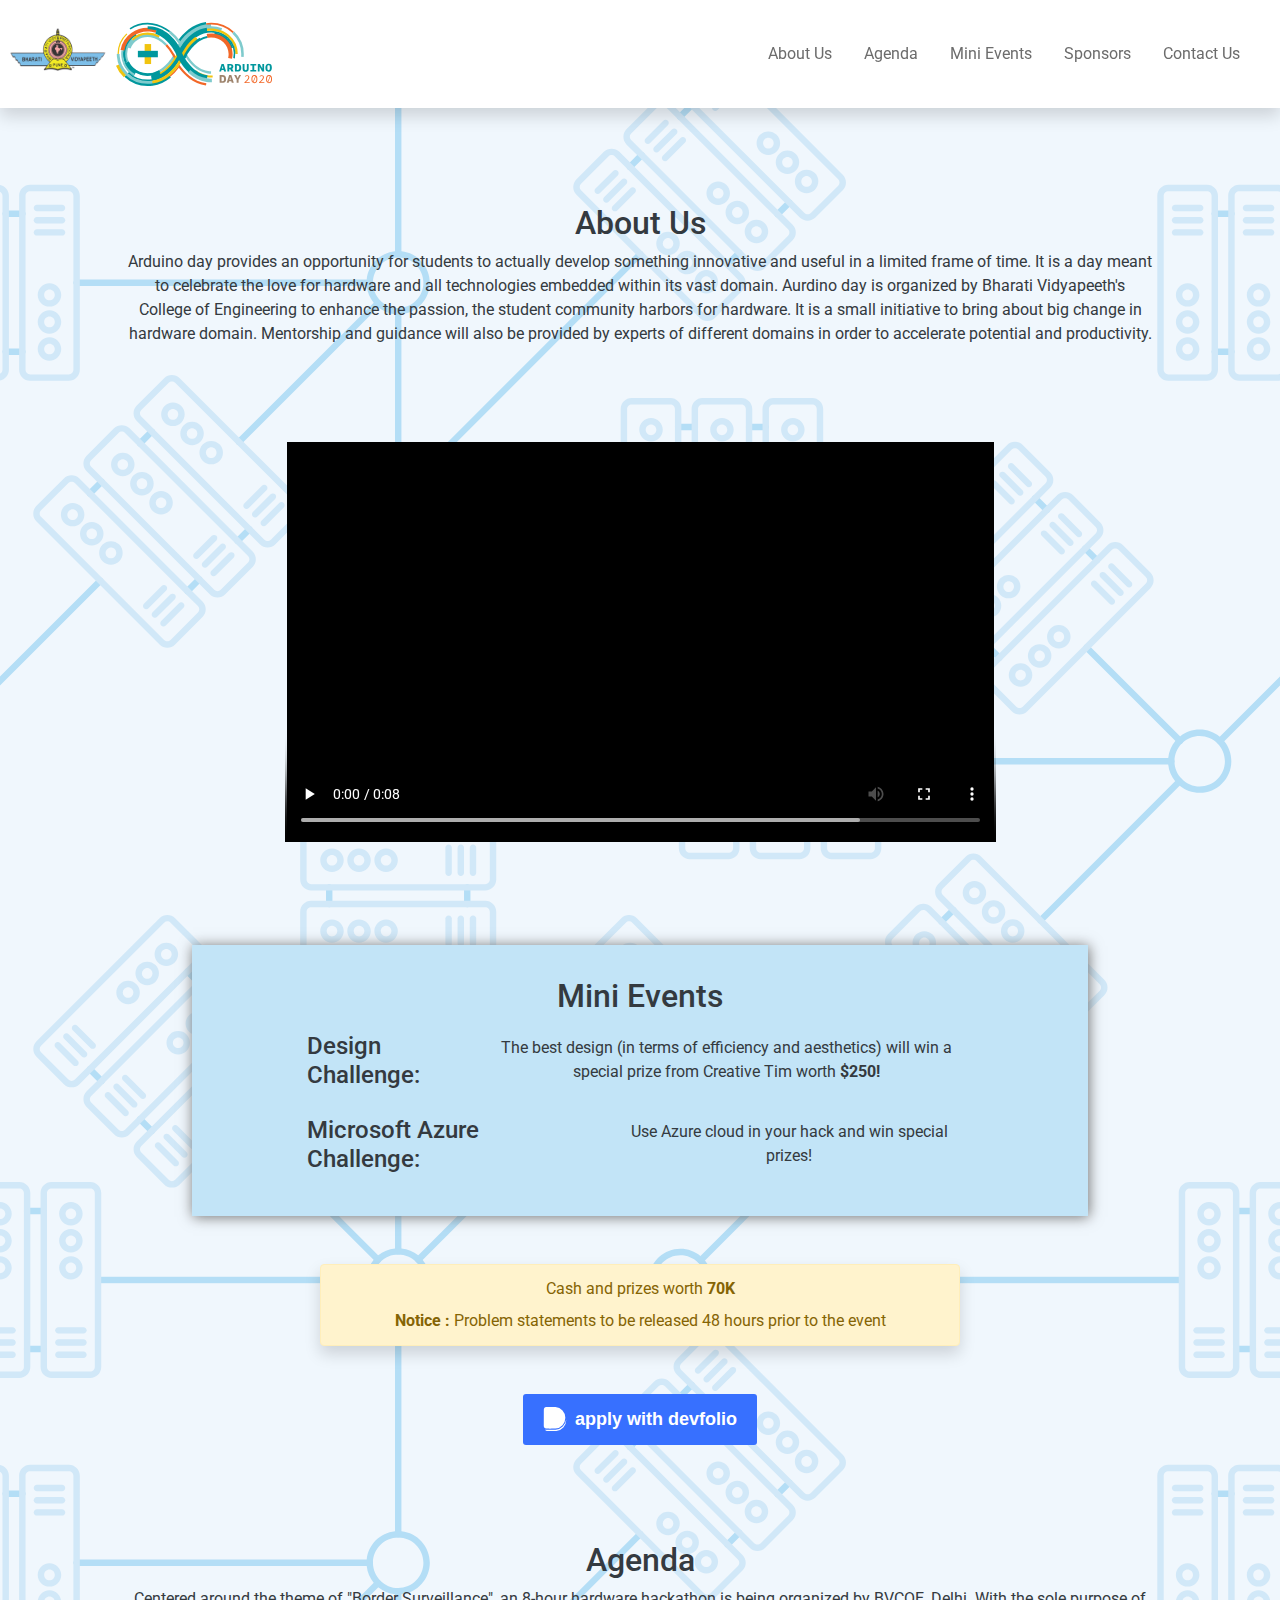
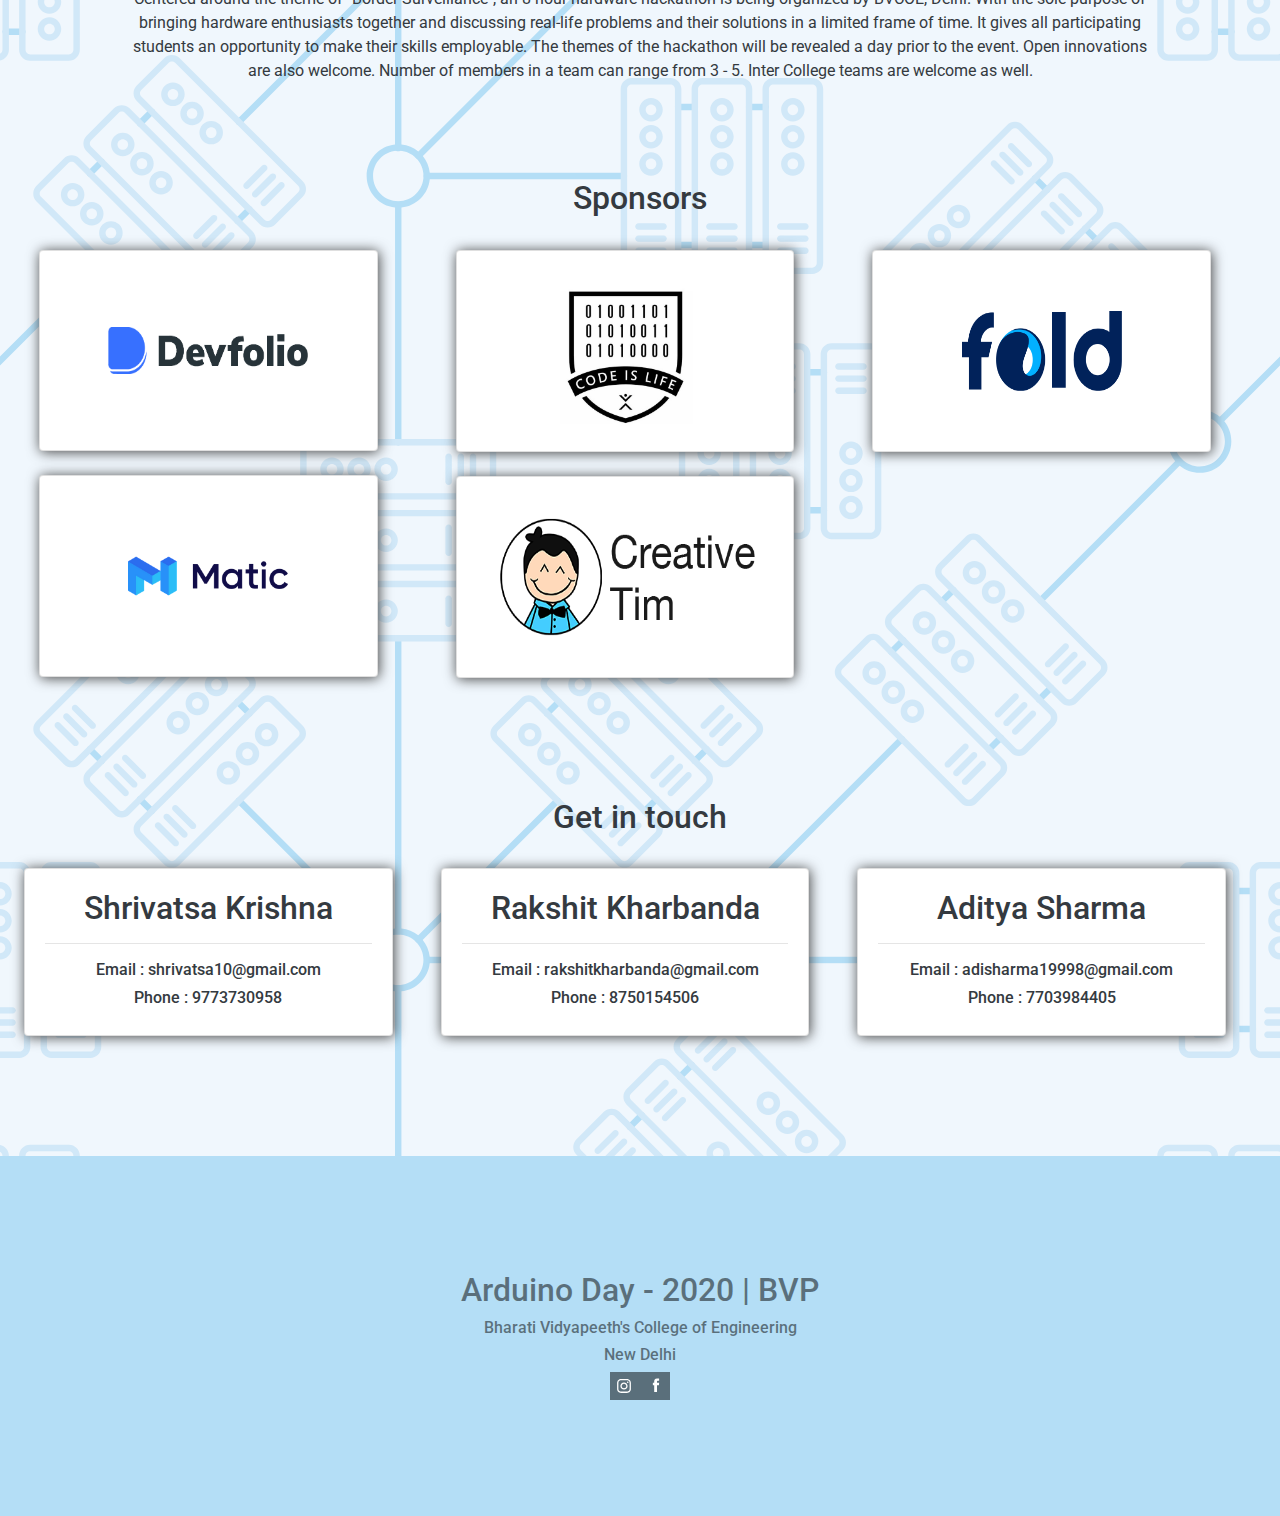
<file: index.html>
<!DOCTYPE html>
<html>
  <head>
    <title>
      Arduino Day - BVP
    </title>
    <meta name="viewport" content="width=device-width, initial-scale=1" />
    <link rel="stylesheet" type="text/css" href="./style.css" />
    <link rel="icon" href="./assets/logo.svg" type="fav-icon" />
    <link
      rel="stylesheet"
      href="https://stackpath.bootstrapcdn.com/bootstrap/4.3.1/css/bootstrap.min.css"
      integrity="sha384-ggOyR0iXCbMQv3Xipma34MD+dH/1fQ784/j6cY/iJTQUOhcWr7x9JvoRxT2MZw1T"
      crossorigin="anonymous"
    />
  </head>
  <body>
    <div class="con">
      <nav
        class="navbar-expand-md navbar-light d-flex align-items-center justify-content-between shadow"
      >
        <div class="d-flex">
          <img
            class="ml-2"
            src="./assets/bvp.png"
            alt="BVCOE"
            height="80"
            width="100"
          />
          <a href="https://arduino.cc">
            <img class="nav-logo" src="./assets/logo.svg" alt="Arduino Day 2020"
          /></a>
        </div>
        <div class="d-flex mr-4 ">
          <div class="collapse navbar-collapse" id="navbarNavAltMarkup">
            <ul class="d-sm-flex horizontal-list">
              <li>
                <a href="#about"> About Us </a>
              </li>
              <li>
                <a href="#agenda"> Agenda </a>
              </li>
              <li>
                <a href="#mini_events"> Mini Events</a>
              </li>
              <li>
                <a href="#sponsors"> Sponsors </a>
              </li>
              <li>
                <a href="#contact"> Contact Us </a>
              </li>
            </ul>
          </div>
          <button
            class="navbar-toggler"
            type="button"
            data-toggle="collapse"
            data-target="#navbarNavAltMarkup"
            aria-controls="navbarNavAltMarkup"
            aria-expanded="false"
            aria-label="Toggle navigation"
          >
            <span class="navbar-toggler-icon"></span>
          </button>
        </div>
      </nav>

      <main>
        <section id="about">
          <h2 class="text-dark text-center">About Us</h2>

          <div id="para">
            <p class="text-dark">
              Arduino day provides an opportunity for students to actually
              develop something innovative and useful in a limited frame of
              time. It is a day meant to celebrate the love for hardware and all
              technologies embedded within its vast domain. Aurdino day is
              organized by Bharati Vidyapeeth's College of Engineering to
              enhance the passion, the student community harbors for hardware.
              It is a small initiative to bring about big change in hardware
              domain. Mentorship and guidance will also be provided by experts
              of different domains in order to accelerate potential and
              productivity.
            </p>
          </div>
        </section>

        <section>
          <div class="text-center">
            <video controls>
              <source src="./assets/ArduinoDay.mp4" type="video/mp4" />
            </video>
          </div>
        </section>
        <section id="mini_events">
          <h2 class="text-dark text-center">Mini Events</h2>
          <div id="para" class="d-flex mt-3">
            <h4 class="text-dark">Design Challenge:</h4>
            <p class="text-dark ml-2 ml-sm-5 mt-1">
              The best design (in terms of efficiency and aesthetics) will win a
              special prize from Creative Tim worth <strong>$250!</strong>
            </p>
          </div>
          <div id="para" class="d-flex mt-3">
            <h4 class="text-dark">Microsoft Azure Challenge:</h4>
            <p class="text-dark ml-2 mt-1">
              Use Azure cloud in your hack and win special prizes!
            </p>
          </div>
        </section>
        <div
          class="alert shadow alert-warning mx-auto text-center my-5"
          role="alert"
        >
          <div>Cash and prizes worth <strong>70K</strong></div>
          <div class="mt-2">
            <strong>Notice : </strong>Problem statements to be released 48 hours
            prior to the event
          </div>
        </div>

        <button class="mt-5 mx-auto" id="devfolio-apply-now">
          <svg
            class="logo"
            xmlns="http://www.w3.org/2000/svg"
            fill="#fff"
            viewBox="0 0 115.46 123.46"
            style="height:24px;width:24px;margin-right:8px"
          >
            <path
              d="M115.46 68a55.43 55.43 0 0 1-50.85 55.11S28.12 124 16 123a12.6 12.6 0 0 1-10.09-7.5 15.85 15.85 0 0 0 5.36 1.5c4 .34 10.72.51 20.13.51 13.82 0 28.84-.38 29-.38h.26a60.14 60.14 0 0 0 54.72-52.47c.05 1.05.08 2.18.08 3.34z"
            />
            <path
              d="M110.93 55.87A55.43 55.43 0 0 1 60.08 111s-36.48.92-48.58-.12C5 110.29.15 104.22 0 97.52l.2-83.84C.38 7 5.26.94 11.76.41c12.11-1 48.59.12 48.59.12a55.41 55.41 0 0 1 50.58 55.34z"
            />
          </svg>
          Apply with Devfolio
        </button>

        <section id="agenda">
          <h2 class="text-dark text-center">Agenda</h2>
          <div id="para">
            <p class="text-dark">
              Centered around the theme of "Border Surveillance", an 8-hour
              hardware hackathon is being organized by BVCOE, Delhi. With the
              sole purpose of bringing hardware enthusiasts together and
              discussing real-life problems and their solutions in a limited
              frame of time. It gives all participating students an opportunity
              to make their skills employable. The themes of the hackathon will
              be revealed a day prior to the event. Open innovations are also
              welcome. Number of members in a team can range from 3 - 5. Inter
              College teams are welcome as well.
            </p>
          </div>
        </section>
        <section id="sponsors">
          <h2 class="text-dark text-center">Sponsors</h2>
          <div class="card-deck d-flex justify-content-center col mb-5">
            <div class="col-sm-8 col-md-6 col-lg-5 col-xl-4">
              <div class="card m-4">
                <div class="card-body text-center">
                  <a href="https://devfolio.co/">
                    <img
                      src="./assets/devfolio.png"
                      alt="Devfolio"
                      style="margin: 3.5rem 0;"
                      height="47"
                      width="200"
                  /></a>
                </div>
              </div>

              <div class="card m-4">
                <div class="card-body text-center">
                  <a href="https://matic.network/">
                    <img
                      src="./assets/matic.png"
                      alt="Matic"
                      height="160"
                      width="160"
                  /></a>
                </div>
              </div>
            </div>
            <div class="col-sm-8 col-md-6 col-lg-5 col-xl-4">
              <div class="card m-4">
                <div class="card-body text-center">
                  <a href="https://studentpartners.microsoft.com/en-us">
                    <img
                      src="./assets/msp.jpeg"
                      alt="MSP"
                      height="160"
                      width="160"
                  /></a>
                </div>
              </div>
              <div class="card m-4">
                <div class="card-body text-center">
                  <a href="https://www.creative-tim.com/">
                    <img
                      src="./assets/creative_tim.png"
                      alt="Creative Tim"
                      class="my-3"
                      height="128"
                      width="280"
                  /></a>
                </div>
              </div>
            </div>
            <div class="col-sm-8 col-md-6 col-lg-5 col-xl-4">
              <div class="card m-4">
                <div class="card-body text-center">
                  <a href="https://fold.money">
                    <img
                      src="./assets/fold.png"
                      alt="Fold"
                      style="margin: 2.5rem 0;"
                      height="80"
                      width="160"
                  /></a>
                </div>
              </div>
            </div>
          </div>
        </section>
        <section id="contact">
          <h2 class="text-dark text-center">Get in touch</h2>
          <div class="card-deck d-flex justify-content-center col mb-5">
            <div class="card m-4">
              <div class="card-body text-center text-dark">
                <h2>Shrivatsa Krishna</h2>
                <hr />
                <h6>Email : shrivatsa10@gmail.com</h6>
                <h6>Phone : 9773730958</h6>
              </div>
            </div>
            <div class="card m-4">
              <div class="card-body text-center text-dark">
                <h2>Rakshit Kharbanda</h2>
                <hr />
                <h6>Email : rakshitkharbanda@gmail.com</h6>
                <h6>Phone : 8750154506</h6>
              </div>
            </div>

            <div class="card m-4">
              <div class="card-body text-center text-dark">
                <h2>Aditya Sharma</h2>
                <hr />
                <h6>Email : adisharma19998@gmail.com</h6>
                <h6>Phone : 7703984405</h6>
              </div>
            </div>
          </div>
        </section>
        <footer
          class="text-black-50 d-flex justify-content-center align-items-center flex-column"
        >
          <h2>Arduino Day - 2020 | BVP</h2>
          <h6>Bharati Vidyapeeth's College of Engineering</h6>
          <h6>New Delhi</h6>
          <span class="icons"
            ><a href="https://www.instagram.com/arduinodaybvp/">
              <img src="./assets/instagram.svg"/></a
            ><a href="https://www.facebook.com/events/177207443706064/">
              <img src="./assets/facebook.svg"/></a
          ></span>
        </footer>
      </main>
    </div>
    <script>
      document.addEventListener("DOMContentLoaded", function() {
        let devfolioOptions = {
          buttonSelector: "#devfolio-apply-now",
          key: "arduino-day"
        };

        let script = document.createElement("script");
        script.src = "https://apply.devfolio.co";
        document.head.append(script);

        script.onload = function() {
          new Devfolio(devfolioOptions);
        };

        script.onerror = function() {
          document
            .querySelector(devfolioOptions.buttonSelector)
            .addEventListener("click", function() {
              window.location.href =
                "https://devfolio.co/external-apply/" + devfolioOptions.key;
            });
        };
      });
    </script>
    <script
      src="https://code.jquery.com/jquery-3.3.1.slim.min.js"
      integrity="sha384-q8i/X+965DzO0rT7abK41JStQIAqVgRVzpbzo5smXKp4YfRvH+8abtTE1Pi6jizo"
      crossorigin="anonymous"
    ></script>
    <script
      src="https://cdnjs.cloudflare.com/ajax/libs/popper.js/1.14.7/umd/popper.min.js"
      integrity="sha384-UO2eT0CpHqdSJQ6hJty5KVphtPhzWj9WO1clHTMGa3JDZwrnQq4sF86dIHNDz0W1"
      crossorigin="anonymous"
    ></script>
    <script
      src="https://stackpath.bootstrapcdn.com/bootstrap/4.3.1/js/bootstrap.min.js"
      integrity="sha384-JjSmVgyd0p3pXB1rRibZUAYoIIy6OrQ6VrjIEaFf/nJGzIxFDsf4x0xIM+B07jRM"
      crossorigin="anonymous"
    ></script>
  </body>
</html>
</file>
<file: style.css>
@import url("https://fonts.googleapis.com/css?family=Roboto:400,500,700&display=swap");

html {
  scroll-behavior: smooth;
}
* {
  margin: 0;
  padding: 0;
  box-sizing: border-box;
}
*:focus {
  outline: none;
}
body {
  /* background-image: linear-gradient(to bottom, #ffffff, #ffa162); */
  background: url(./assets/pattern.svg);
  font-family: "Roboto", sans-serif;
}
.con {
  font-family: "Roboto", sans-serif;
}
/* Body Header */
.center {
  margin-top: 50px;
  display: block;
  margin-left: auto;
  margin-right: auto;
  width: 50%;
  background-size: cover;
  background-position: center;
  background-attachment: fixed;
  z-index: -1;
}
.center:hover {
  box-shadow: 1px 1px 10px 1px #d35400, 2px 2px 10px 3px #aaaaaa;
}
.nav-logo {
  min-height: 4rem;
  min-width: 8rem;
  margin: 0.5rem;
}
/* Horizontal Lists */
nav {
  top: 0;
  position: sticky;
  width: 100%;
  min-height: 12vh;
  background: white;
  z-index: 3;
}
.horizontal-list {
  list-style: none;
  margin-top: 1rem;
}
.horizontal-list li {
  margin: 0 1rem;
}

.horizontal-list li a {
  color: rgb(108, 108, 108);
  text-decoration: none;
  transition: color 0.5s, border-bottom;
}

.horizontal-list li a:hover {
  border-bottom: 0.4rem solid rgb(108, 108, 108);
}
.card {
  box-shadow: 1px 1px 13px rgb(65, 65, 65);
}
.card:hover {
  box-shadow: 1px 1px 10px 1px black;
}

#para {
  margin-left: 10%;
  margin-right: 10%;
  border-width: 2px solid white;
}
section {
  margin: 6rem 0;
}

p {
  text-align: center;
  font-size: 1rem;
}
footer {
  min-height: 40vh;
  background-color: #b4def6;
}
#mini_events {
  background-color: #c2e4f7;
  padding: 2rem;
  width: 70%;
  margin: auto;
  box-shadow: 1px 1px 13px rgb(114, 114, 114);
}
.alert {
  width: 50%;
}
#devfolio-apply-now {
  -ms-flex-align: center;
  -webkit-box-align: center;
  align-items: center;
  background-color: #3770ff;
  border-radius: 3px;
  border: none;
  color: #ffffff;
  cursor: pointer;
  display: -ms-flexbox;
  display: -webkit-box;
  display: flex;
  font-family: -apple-system, BlinkMacSystemFont, "Segoe UI", Helvetica, Arial,
    sans-serif, "Apple Color Emoji", "Segoe UI Emoji", "Segoe UI Symbol";
  font-size: 18px;
  font-weight: 600;
  padding: 12px 20px;
  text-align: center;
  text-transform: lowercase;
}

#devfolio-apply-now:not([disabled]) {
  cursor: pointer;
}

#devfolio-apply-now:hover {
  background-color: #2954bf !important;
}
.icons {
  background-color: #5a6f7b;
}
video {
  width: 711px;
  height: 400px;
}
@media (max-width: 576px) {
  video {
    width: 355px;
    height: 200px;
  }
  #mini_events {
    width: 90%;
  }
  .alert {
    width: 80%;
  }
}
</file>
